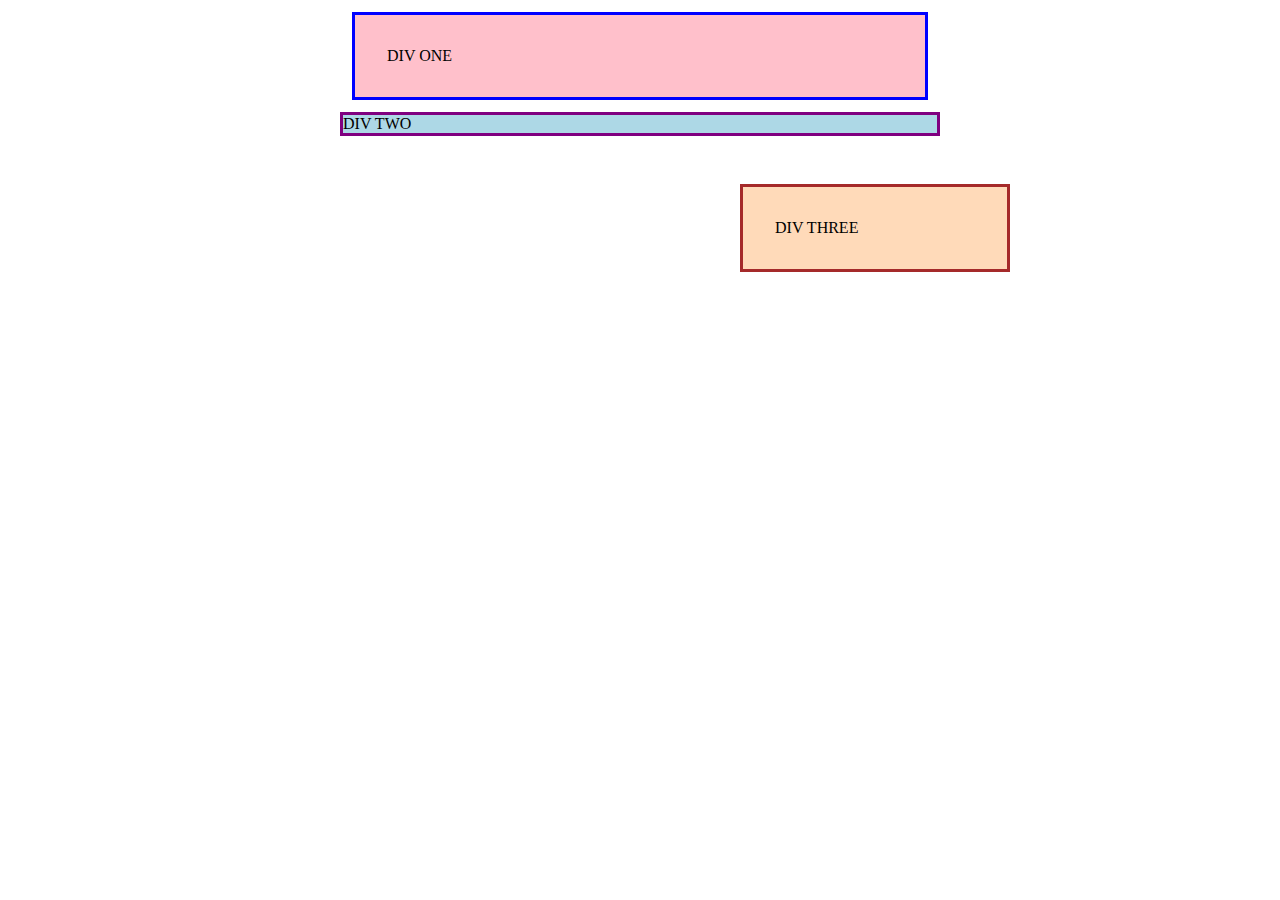
<file: foundations/block-and-inline/01-margin-and-padding-1-complete/index.html>
<!DOCTYPE html>
<html lang="en">
  <head>
    <meta charset="UTF-8">
    <meta http-equiv="X-UA-Compatible" content="IE=edge">
    <meta name="viewport" content="width=device-width, initial-scale=1.0">
    <title>Margin and Padding exercise</title>
    <link rel="stylesheet" href="style.css">
  </head>
  <body>
    <div class="one">
      DIV ONE
    </div>
    <div class="two">
      DIV TWO
    </div>
    <div class="three">
      DIV THREE
    </div>
  </body>
</html>
</file>
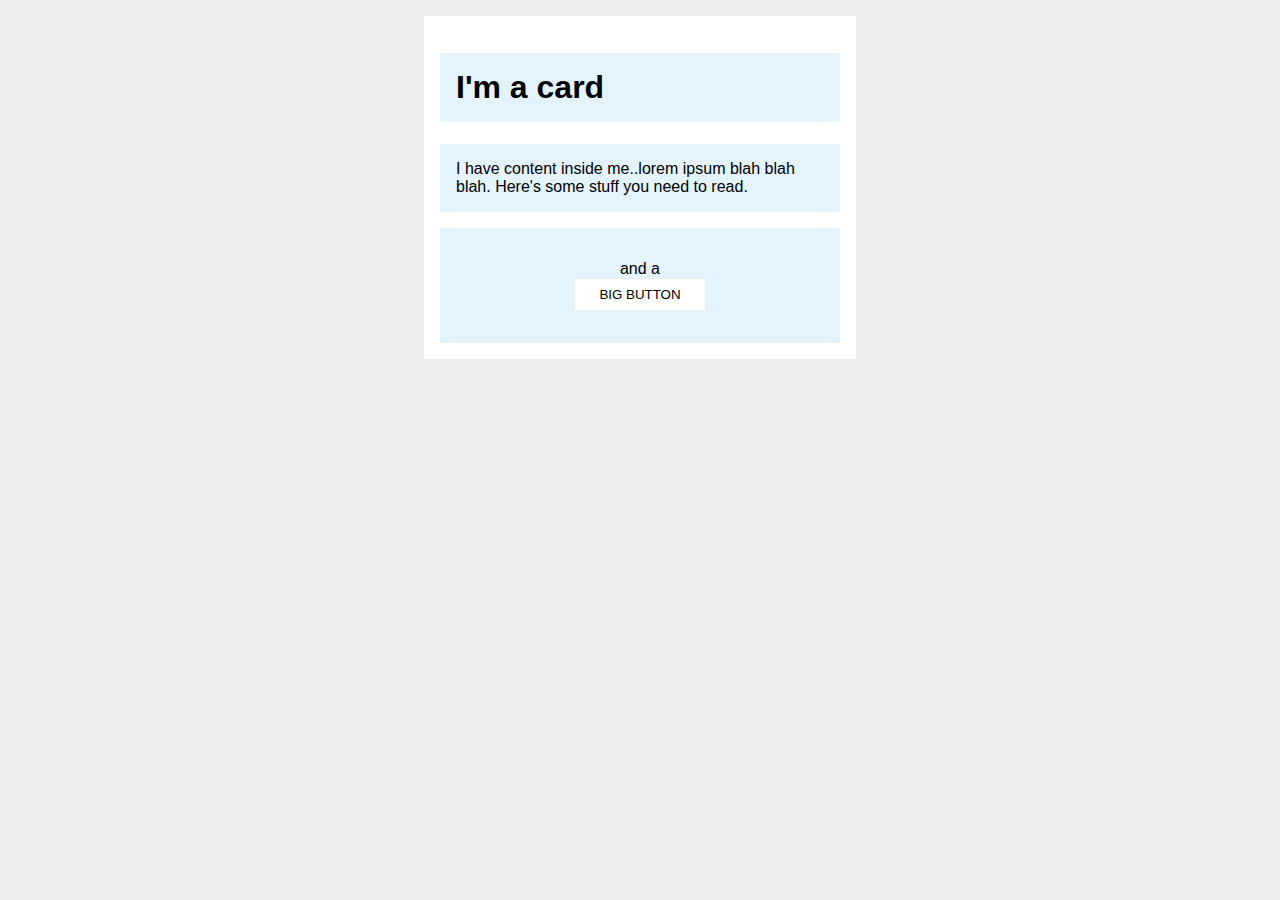
<file: foundations/block-and-inline/02-margin-and-padding-2-complete/index.html>
<!DOCTYPE html>
<html lang="en">
  <head>
    <meta charset="UTF-8">
    <meta http-equiv="X-UA-Compatible" content="IE=edge">
    <meta name="viewport" content="width=device-width, initial-scale=1.0">
    <title>Margin and Padding exercise 2</title>
    <link rel="stylesheet" href="style.css">
  </head>
  <body>
    <div class="card">
      <h1 class="title">I'm a card</h1>
      <div class="content">I have content inside me..lorem ipsum blah blah blah. Here's some stuff you need to read.</div>
      <div class="button-container">and a <button>BIG BUTTON</button></div>
    </div>
  </body>
</html>
</file>
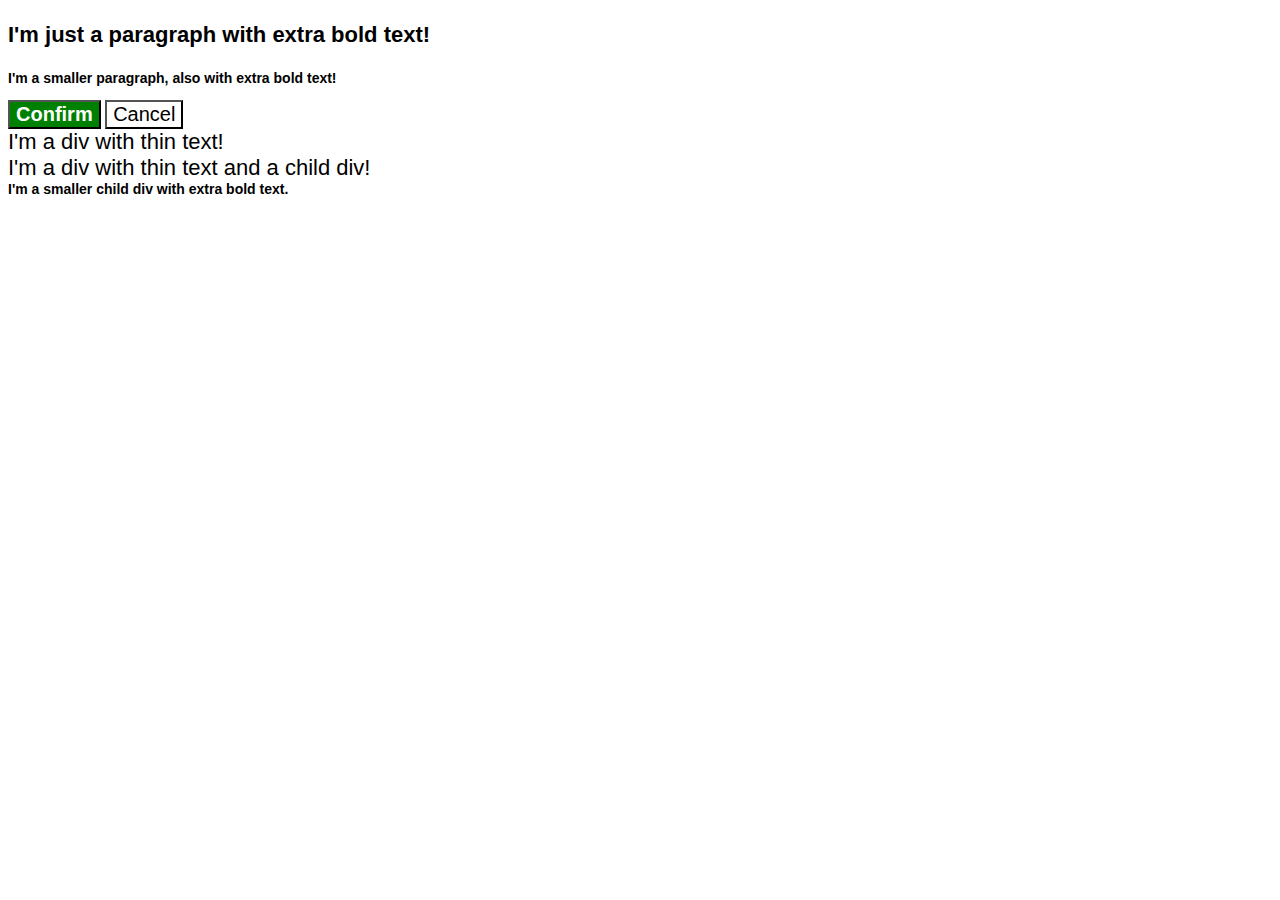
<file: foundations/cascade/01-cascade-fix-completed/index.html>
<!DOCTYPE html>
<html lang="en">
  <head>
    <meta charset="UTF-8">
    <meta http-equiv="X-UA-Compatible" content="IE=edge">
    <meta name="viewport" content="width=device-width, initial-scale=1.0">
    <title>Fix the Cascade</title>
    <link rel="stylesheet" href="style.css">
  </head>
  <body>
    <p class="para">I'm just a paragraph with extra bold text!</p>
    <p class="para small-para">I'm a smaller paragraph, also with extra bold text!</p>

    <button id="confirm-button" class="button confirm">Confirm</button>
    <button id="cancel-button" class="button cancel">Cancel</button>

    <div class="text">I'm a div with thin text!</div>
    <div class="text">I'm a div with thin text and a child div!
      <div class="text child">I'm a smaller child div with extra bold text.</div>
    </div>
  </body>
</html>
</file>
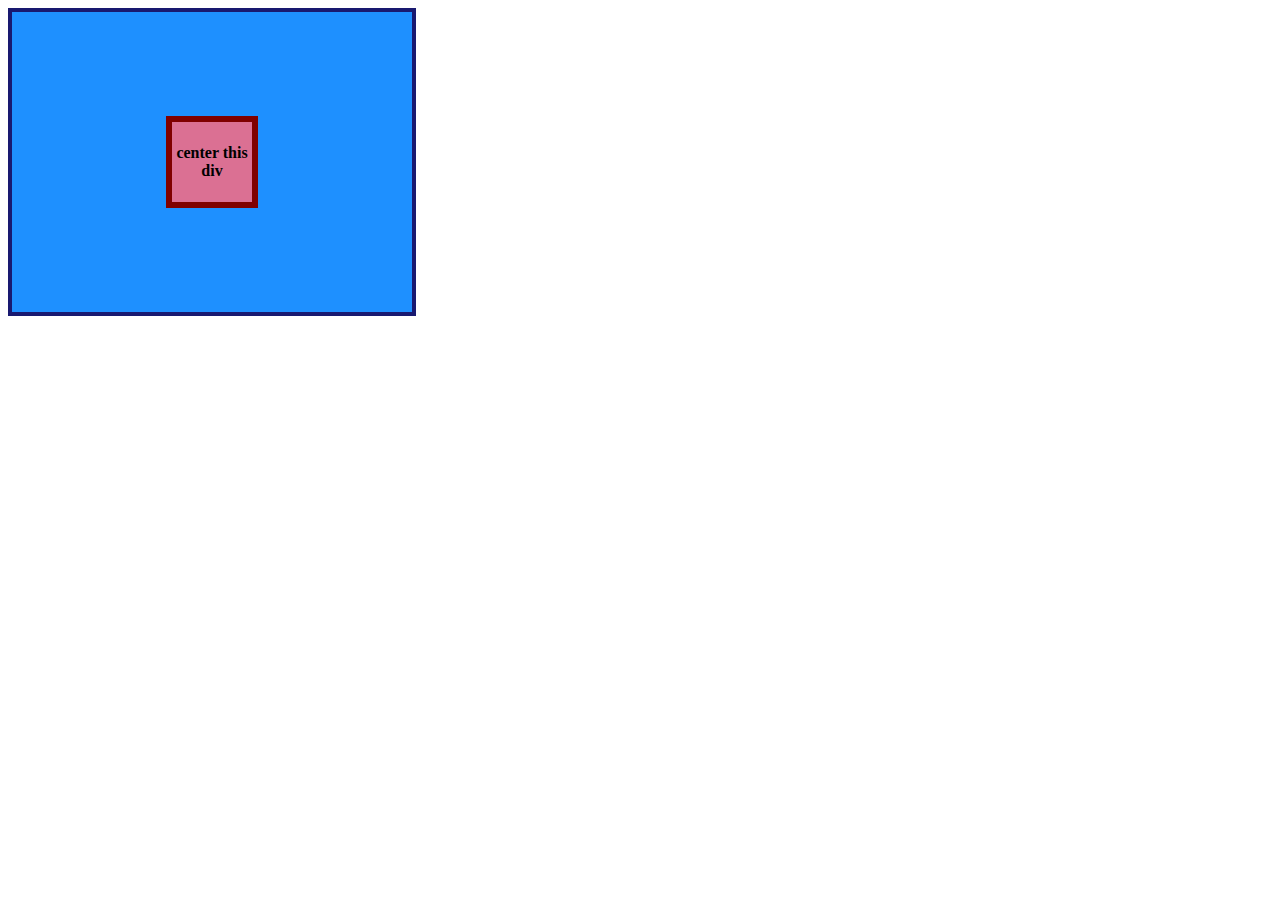
<file: foundations/flex/01-flex-center-complete/index.html>
<!DOCTYPE html>
<html lang="en">
  <head>
    <meta charset="UTF-8">
    <meta http-equiv="X-UA-Compatible" content="IE=edge">
    <meta name="viewport" content="width=device-width, initial-scale=1.0">
    <title>CENTER THIS DIV</title>
    <link rel="stylesheet" href="style.css">
  </head>
  <body>
    <div class="container">
      <div class="box">center this div</div>
    </div>
  </body>
</html>
</file>
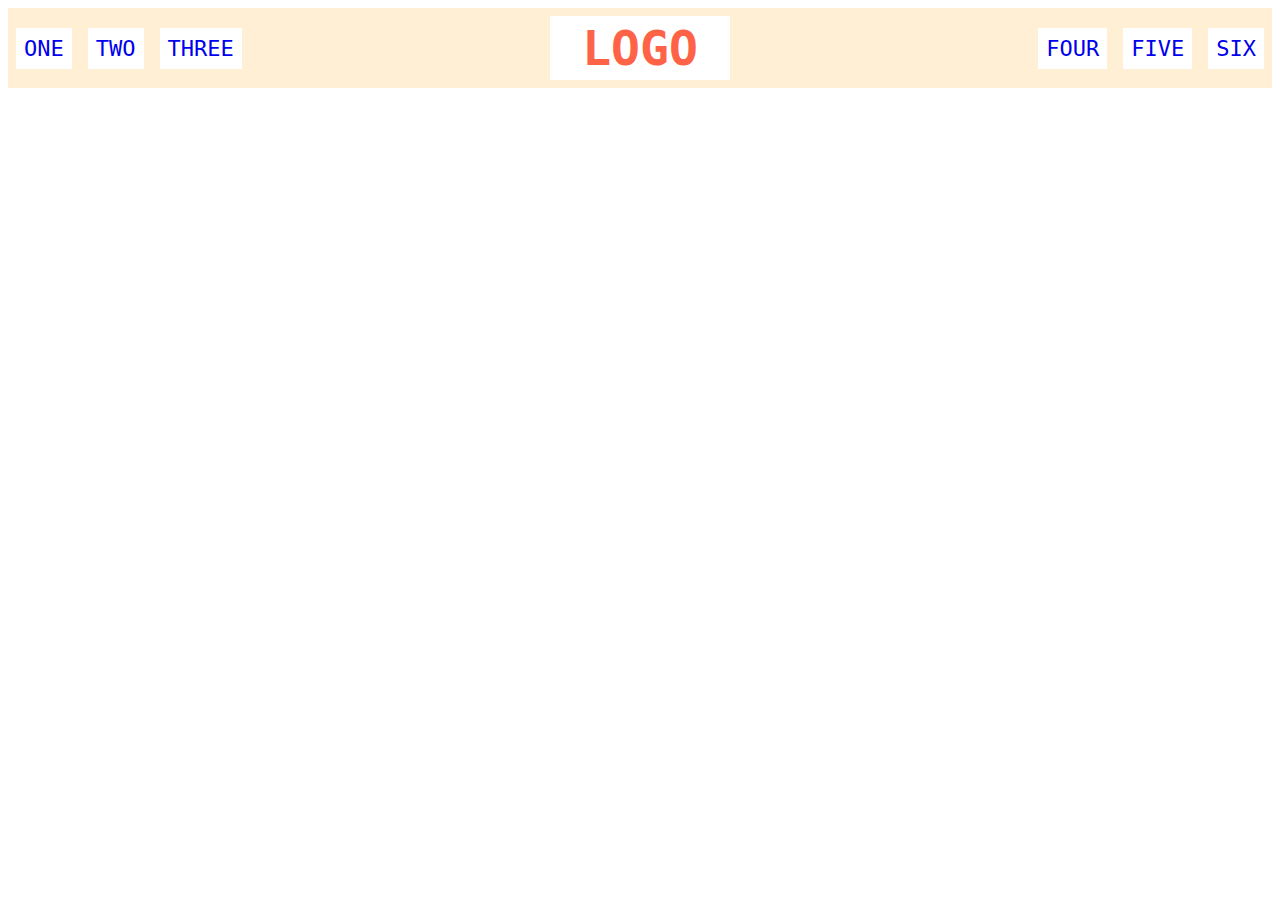
<file: foundations/flex/02-flex-header-complete/index.html>
<!DOCTYPE html>
<html lang="en">
  <head>
    <meta charset="UTF-8">
    <meta http-equiv="X-UA-Compatible" content="IE=edge">
    <meta name="viewport" content="width=device-width, initial-scale=1.0">
    <title>Flex Header</title>
    <link rel="stylesheet" href="style.css">
  </head>
  <body>
    <div class="header">
      <div class="left-links">
        <ul>
          <li><a href="#">ONE</a></li>
          <li><a href="#">TWO</a></li>
          <li><a href="#">THREE</a></li>
        </ul>
      </div>
      <div class="logo">LOGO</div>
      <div class="right-links">
        <ul>
          <li><a href="#">FOUR</a></li>
          <li><a href="#">FIVE</a></li>
          <li><a href="#">SIX</a></li>
        </ul>
      </div>
    </div>
  </body>
</html>
</file>
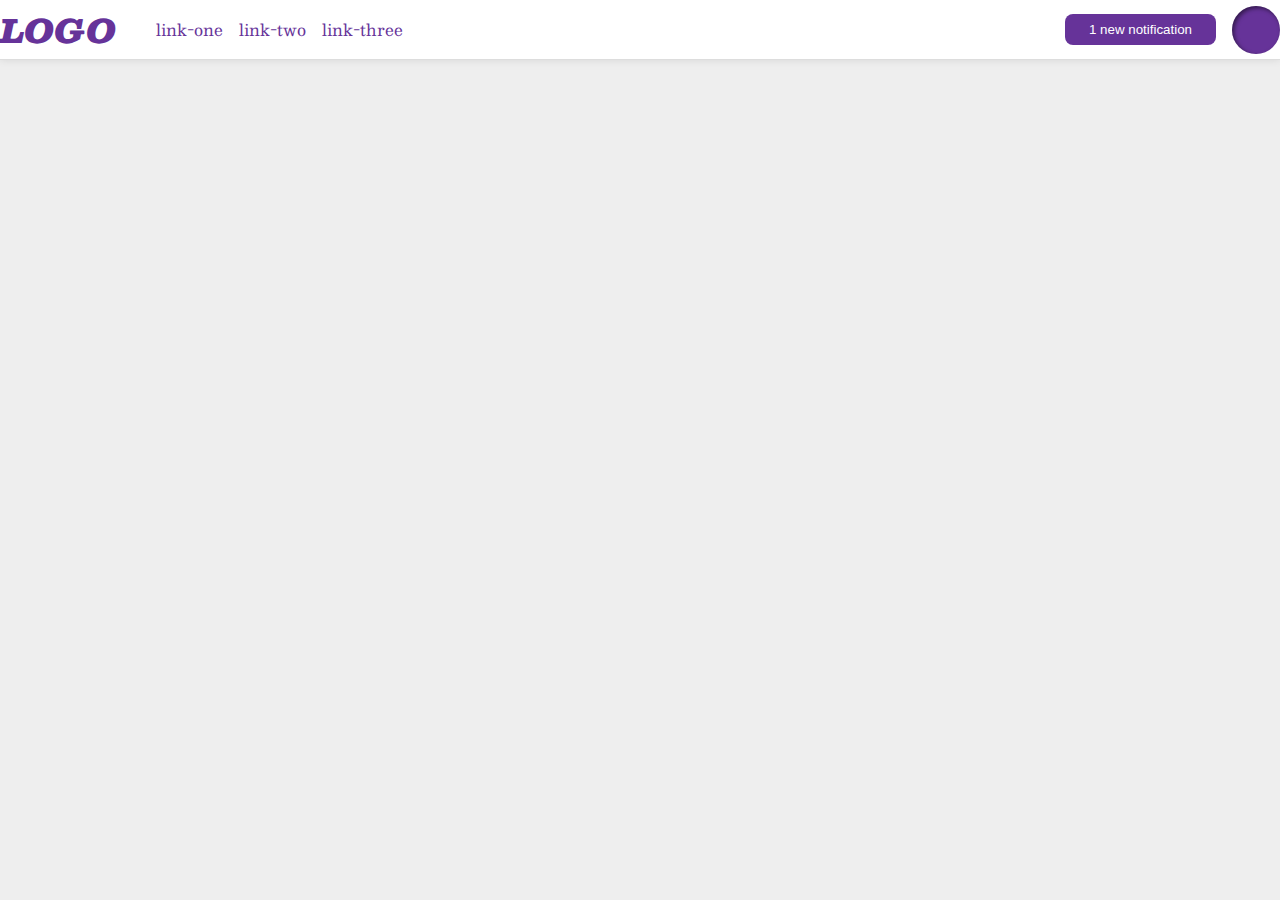
<file: foundations/flex/03-flex-header-2-complete/index.html>
<!DOCTYPE html>
<html lang="en">
  <head>
    <meta charset="UTF-8">
    <meta http-equiv="X-UA-Compatible" content="IE=edge">
    <meta name="viewport" content="width=device-width, initial-scale=1.0">
    <title>Flex Header 2</title>
    <link rel="stylesheet" href="style.css">
  </head>
  <body>
    <div class="header">
      <div class="logo">
        LOGO
      </div>
      <ul class="links">
        <li><a href="https://google.com">link-one</a></li>
        <li><a href="https://google.com">link-two</a></li>
        <li><a href="https://google.com">link-three</a></li>
      </ul>
      <button class="notifications">
        1 new notification
      </button>
      <div class="profile-image"></div>
    </div>
  </body>
</html>
</file>
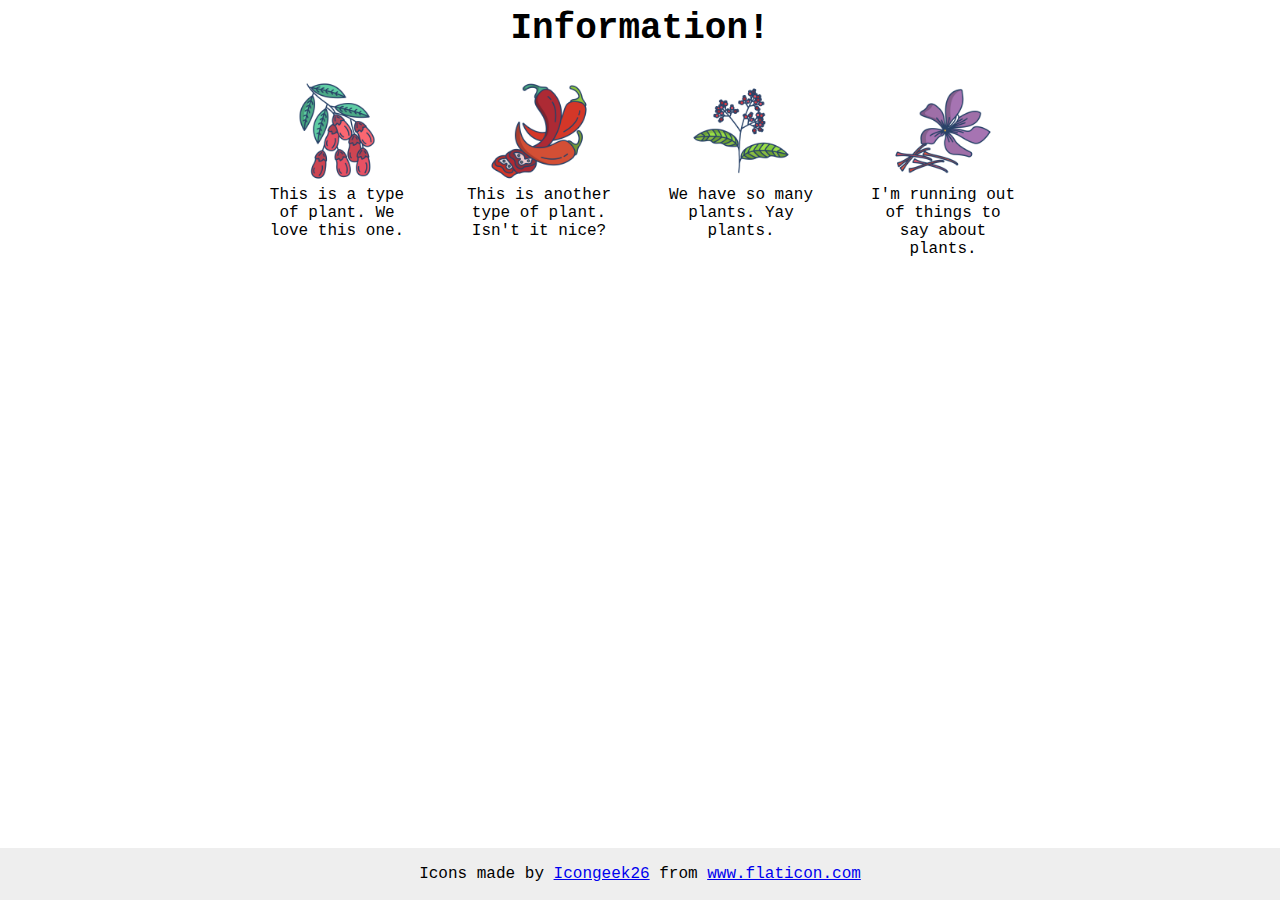
<file: foundations/flex/04-flex-information-complete/index.html>
<!DOCTYPE html>
<html lang="en">
  <head>
    <meta charset="UTF-8">
    <meta http-equiv="X-UA-Compatible" content="IE=edge">
    <meta name="viewport" content="width=device-width, initial-scale=1.0">
    <title>Information</title>
    <link rel="stylesheet" href="style.css">
  </head>
  <body>
    <div class="title">Information!</div>

    <div class="plants">
      <div class="info">
        <img src="./images/barberry.png" alt="barberry">
        <div class="text">This is a type of plant. We love this one.</div>
      </div>
      <div class="info">
        <img src="./images/chilli.png" alt="chili">
        <div class="text">This is another type of plant. Isn't it nice?</div>
      </div>
      <div class="info">
        <img src="./images/pepper.png" alt="pepper">
        <div class="text">We have so many plants. Yay plants.</div>
      </div>
      <div class="info">
        <img src="./images/saffron.png" alt="saffron">
        <div class="text">I'm running out of things to say about plants.</div>
      </div>
    </div>
    <!-- disregard this section, it's here to give attribution to the creator of these icons -->
    <div class="footer">
      <div>Icons made by <a href="https://www.flaticon.com/authors/icongeek26" title="Icongeek26">Icongeek26</a> from <a href="https://www.flaticon.com/" title="Flaticon">www.flaticon.com</a></div>
    </div>
  </body>
</html>
</file>
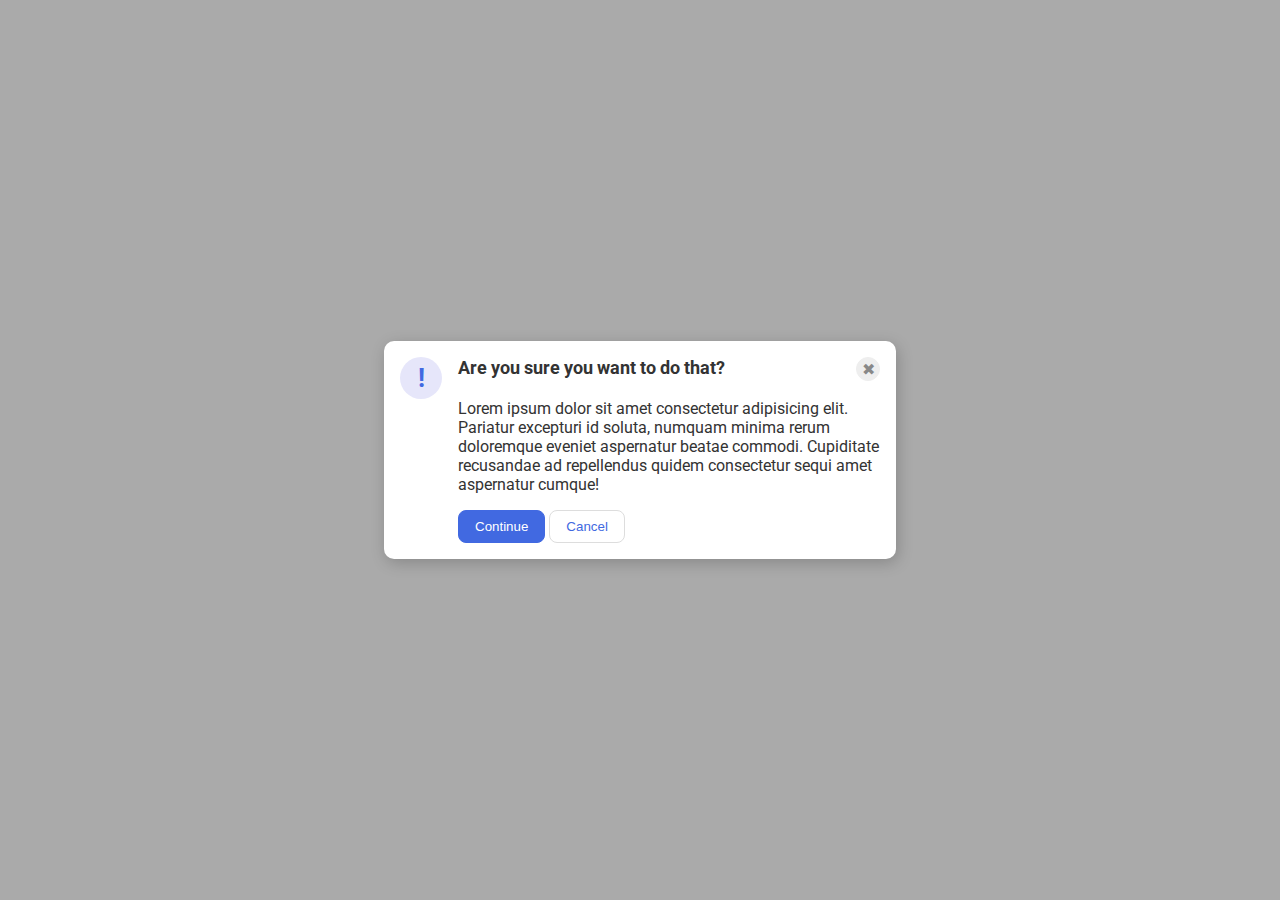
<file: foundations/flex/05-flex-modal-complete/index.html>
<!DOCTYPE html>
<html lang="en">
  <head>
    <meta charset="UTF-8">
    <meta http-equiv="X-UA-Compatible" content="IE=edge">
    <meta name="viewport" content="width=device-width, initial-scale=1.0">
    <link rel="stylesheet" href="style.css">
    <title>Modal</title>
  </head>
  <body>
    <div class="modal">
      <div class="top">
        <div class="icon">!</div>
        <div class="header">Are you sure you want to do that?</div>
        <button class="close-button">✖</button>
      </div>
      <div class="bottom">
        <div class="text">Lorem ipsum dolor sit amet consectetur adipisicing elit. Pariatur excepturi id soluta, numquam minima rerum doloremque eveniet aspernatur beatae commodi. Cupiditate recusandae ad repellendus quidem consectetur sequi amet aspernatur cumque!</div>
        <button class="continue">Continue</button>
        <button class="cancel">Cancel</button>
      </div>
    </div>
  </body>
</html>
</file>
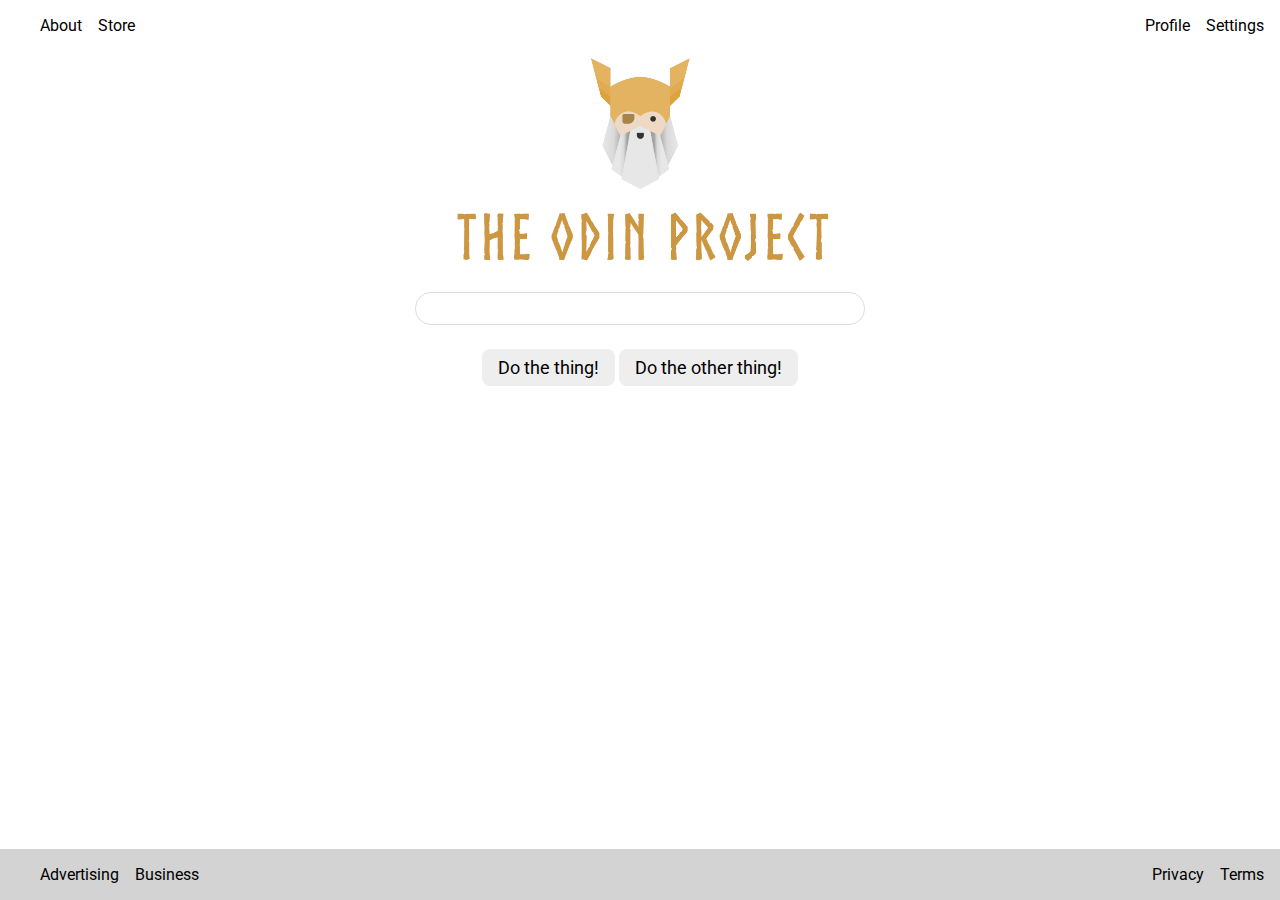
<file: foundations/flex/06-flex-layout-complete/index.html>
<!DOCTYPE html>
<html lang="en">
  <head>
    <meta charset="UTF-8">
    <meta http-equiv="X-UA-Compatible" content="IE=edge">
    <meta name="viewport" content="width=device-width, initial-scale=1.0">
    <title>LAYOUT</title>
    <link rel="stylesheet" href="./style.css">
  </head>
  <body>
    <div class="header">
      <ul class="left-links">
        <li><a href="#">About</a></li>
        <li><a href="#">Store</a></li>
      </ul>
      <ul class="right-links">
        <li><a href="#">Profile</a></li>
        <li><a href="#">Settings</a></li>
      </ul>
    </div>
    <div class="content">
      <img src="./logo.png" alt="Project logo. Represents odin with the project name.">
      <div class="input">
        <input type="text">
      </div>
      <div class="buttons">
        <button>Do the thing!</button>
        <button>Do the other thing!</button>
      </div>
    </div>
    <div class="footer">
      <ul class="left-links">
        <li><a href="#">Advertising</a></li>
        <li><a href="#">Business</a></li>
      </ul>
      <ul class="right-links">
        <li><a href="#">Privacy</a></li>
        <li><a href="#">Terms</a></li>
      </ul>
    </div>
  </body>
</html>
</file>
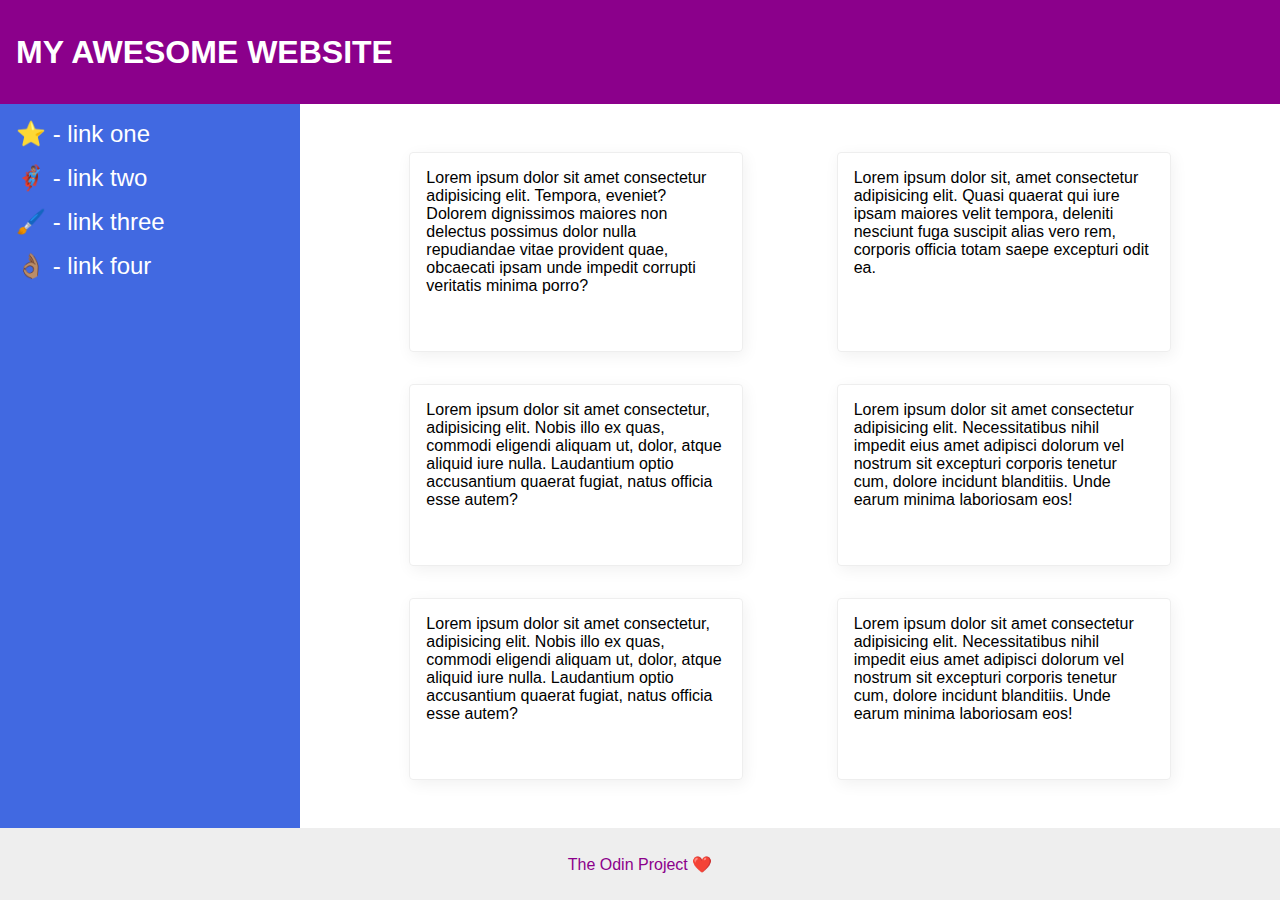
<file: foundations/flex/07-flex-layout-2-complete/index.html>
<!DOCTYPE html>
<html lang="en">
  <head>
    <meta charset="UTF-8">
    <meta http-equiv="X-UA-Compatible" content="IE=edge">
    <meta name="viewport" content="width=device-width, initial-scale=1.0">
    <title>The Holy Grail</title>
    <link rel="stylesheet" href="style.css">
  </head>
  <body>
    <div class="header">
      MY AWESOME WEBSITE
    </div>
    
    <div class="center">
      <div class="sidebar">
        <ul>
          <li><a href="#">⭐ - link one</a></li>
          <li><a href="#">🦸🏽‍♂️ - link two</a></li>
          <li><a href="#">🖌️ - link three</a></li>
          <li><a href="#">👌🏽 - link four</a></li>
        </ul>
      </div>

      <div class="content">
        <div class="card">Lorem ipsum dolor sit amet consectetur adipisicing elit. Tempora, eveniet? Dolorem dignissimos maiores non delectus possimus dolor nulla repudiandae vitae provident quae, obcaecati ipsam unde impedit corrupti veritatis minima porro?</div>
        <div class="card">Lorem ipsum dolor sit, amet consectetur adipisicing elit. Quasi quaerat qui iure ipsam maiores velit tempora, deleniti nesciunt fuga suscipit alias vero rem, corporis officia totam saepe excepturi odit ea.</div>
        <div class="card">Lorem ipsum dolor sit amet consectetur, adipisicing elit. Nobis illo ex quas, commodi eligendi aliquam ut, dolor, atque aliquid iure nulla. Laudantium optio accusantium quaerat fugiat, natus officia esse autem?</div>
        <div class="card">Lorem ipsum dolor sit amet consectetur adipisicing elit. Necessitatibus nihil impedit eius amet adipisci dolorum vel nostrum sit excepturi corporis tenetur cum, dolore incidunt blanditiis. Unde earum minima laboriosam eos!</div>
        <div class="card">Lorem ipsum dolor sit amet consectetur, adipisicing elit. Nobis illo ex quas, commodi eligendi aliquam ut, dolor, atque aliquid iure nulla. Laudantium optio accusantium quaerat fugiat, natus officia esse autem?</div>
        <div class="card">Lorem ipsum dolor sit amet consectetur adipisicing elit. Necessitatibus nihil impedit eius amet adipisci dolorum vel nostrum sit excepturi corporis tenetur cum, dolore incidunt blanditiis. Unde earum minima laboriosam eos!</div>
      </div>
    </div>
    <div class="footer">
      The Odin Project ❤️
    </div>
  </body>
</html>
</file>
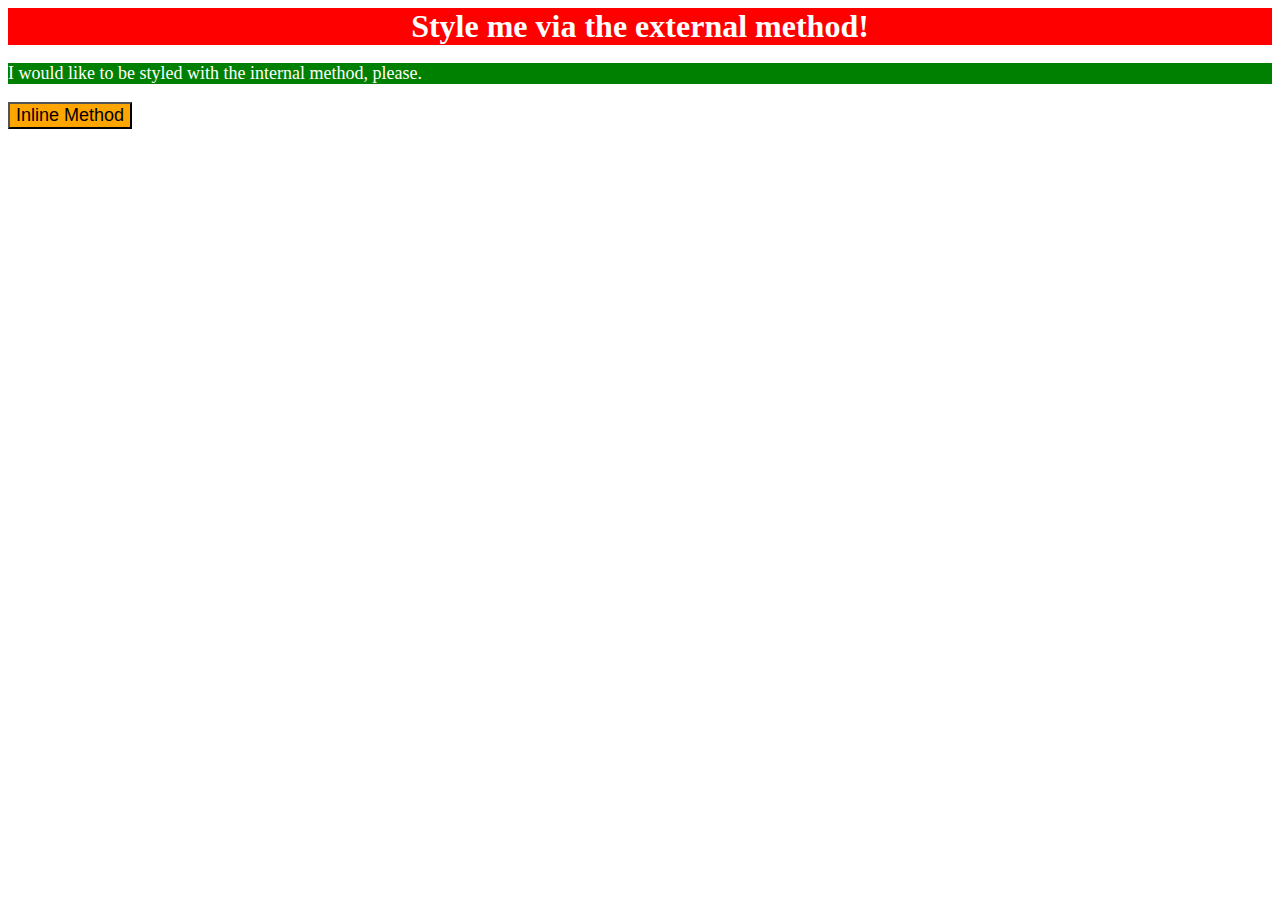
<file: foundations/intro-to-css/01-css-methods-complete/index.html>
<!DOCTYPE html>
<html lang="en">
  <head>
    <meta charset="UTF-8">
    <meta http-equiv="X-UA-Compatible" content="IE=edge">
    <meta name="viewport" content="width=device-width, initial-scale=1.0">
    <title>Methods for Adding CSS</title>
    <link rel="stylesheet" href="styles.css">
    <style>
      p{
        background-color: green;
        color: white;
        font-size: 18px;
      }
    </style>
  </head>
  <body>
    <div>Style me via the external method!</div>
    <p>I would like to be styled with the internal method, please.</p>
    <button style="background-color: orange; font-size: 18px;">Inline Method</button>
  </body>
</html>
</file>
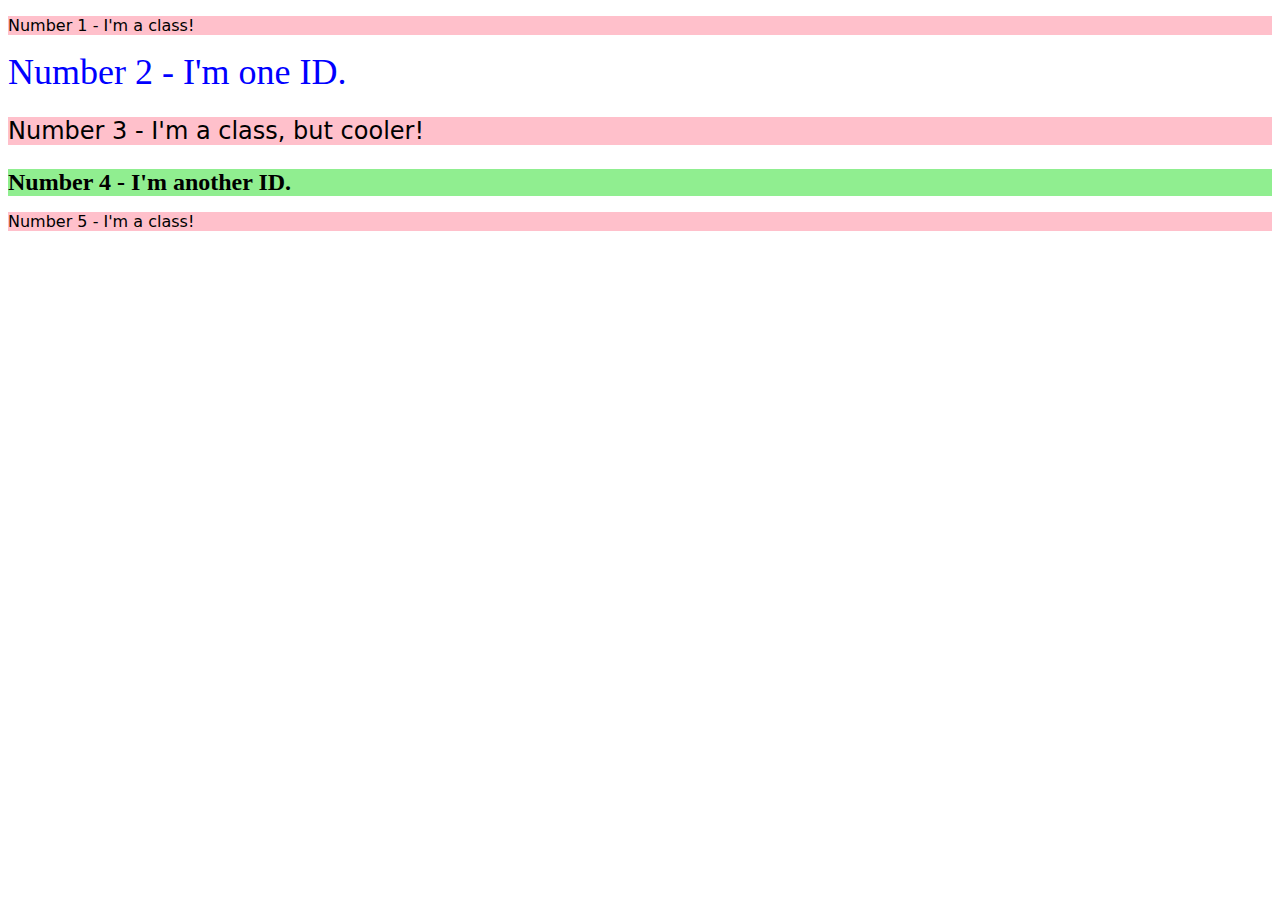
<file: foundations/intro-to-css/02-class-id-selectors-complete/index.html>
<!DOCTYPE html>
<html lang="en">
  <head>
    <meta charset="UTF-8">
    <meta http-equiv="X-UA-Compatible" content="IE=edge">
    <meta name="viewport" content="width=device-width, initial-scale=1.0">
    <title>Class and ID Selectors</title>
    <link rel="stylesheet" href="style.css">
  </head>
  <body>
    <p>Number 1 - I'm a class!</p>
    <div id="num2">Number 2 - I'm one ID.</div>
    <p style="font-size: 24px;">Number 3 - I'm a class, but cooler!</p>
    <div id="num4">Number 4 - I'm another ID.</div>
    <p>Number 5 - I'm a class!</p>
  </body>
</html>
</file>
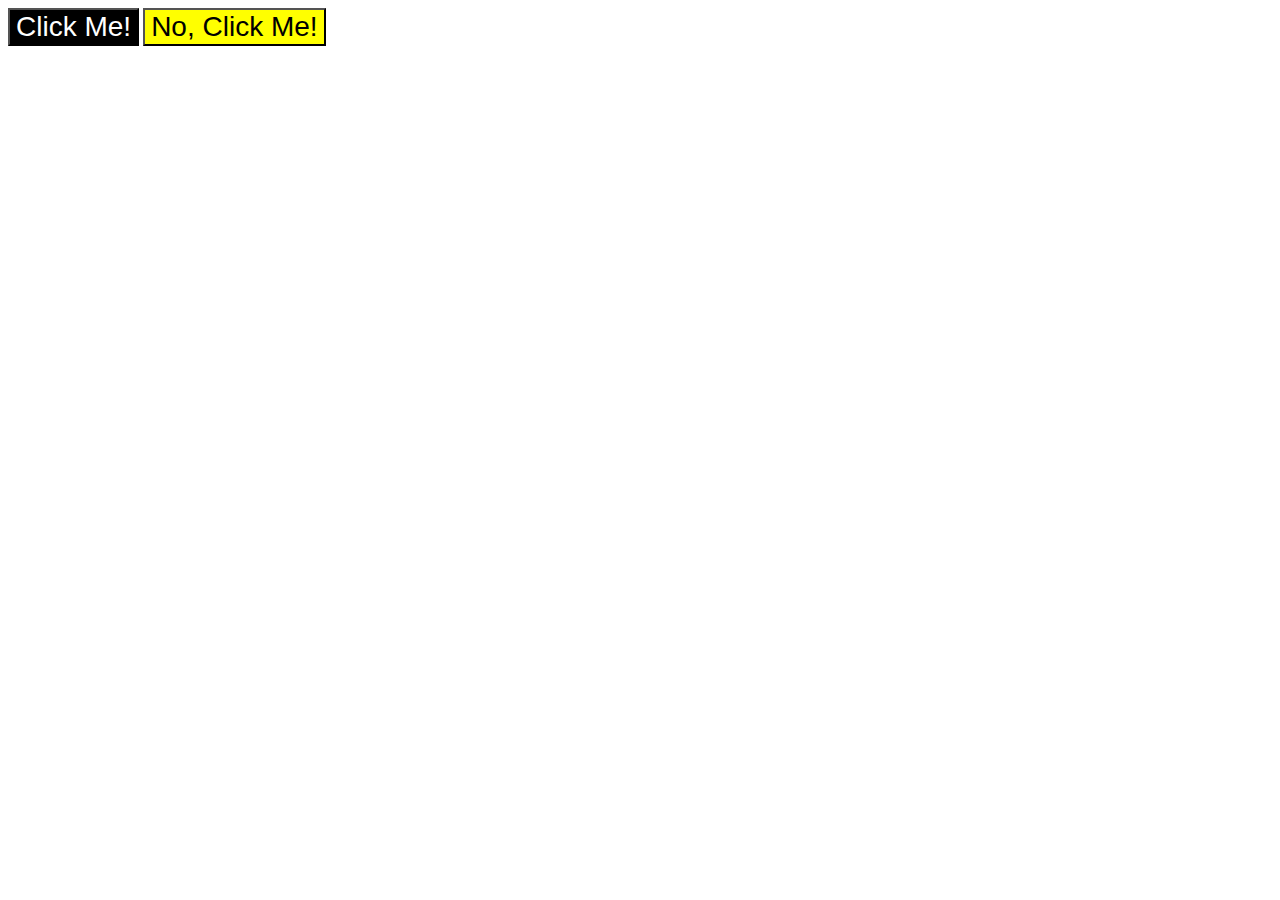
<file: foundations/intro-to-css/03-grouping-selectors-complete/index.html>
<!DOCTYPE html>
<html lang="en">
  <head>
    <meta charset="UTF-8">
    <meta http-equiv="X-UA-Compatible" content="IE=edge">
    <meta name="viewport" content="width=device-width, initial-scale=1.0">
    <title>Grouping Selectors</title>
    <link rel="stylesheet" href="style.css">
  </head>
  <body>
    <button id="click">Click Me!</button>
    <button id="noclick">No, Click Me!</button>
  </body>
</html>
</file>
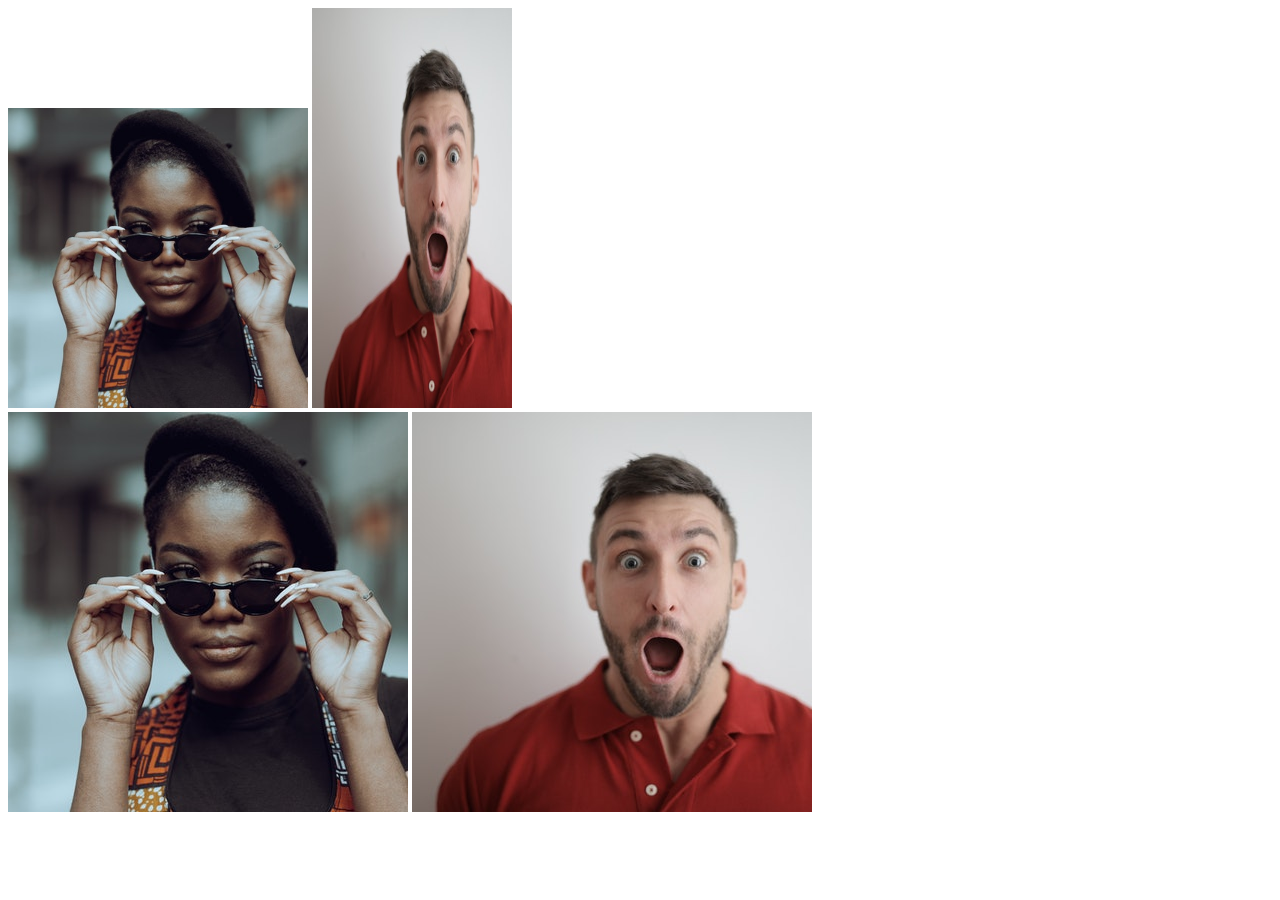
<file: foundations/intro-to-css/04-chaining-selectors-complete/index.html>
<!DOCTYPE html>
<html lang="en">
  <head>
    <meta charset="UTF-8">
    <meta http-equiv="X-UA-Compatible" content="IE=edge">
    <meta name="viewport" content="width=device-width, initial-scale=1.0">
    <title>Chaining Selectors</title>
    <link rel="stylesheet" href="style.css">
  </head>
  <body>
    <!-- Use the classes BELOW this line -->
    <div>
      <img class="avatar proportioned" src="./images/pexels-katho-mutodo-8434791.jpg" alt="Woman with glasses">
      <img class="avatar distorted" src="./images/pexels-andrea-piacquadio-3777931.jpg" alt="Man with surprised expression">
    </div>
    <!-- Use the classes ABOVE this line -->
    <div>
      <img class="original proportioned" src="./images/pexels-katho-mutodo-8434791.jpg" alt="Woman with glasses">
      <img class="original distorted" src="./images/pexels-andrea-piacquadio-3777931.jpg" alt="Man with surprised expression">
    </div>
  </body>
</html>
</file>
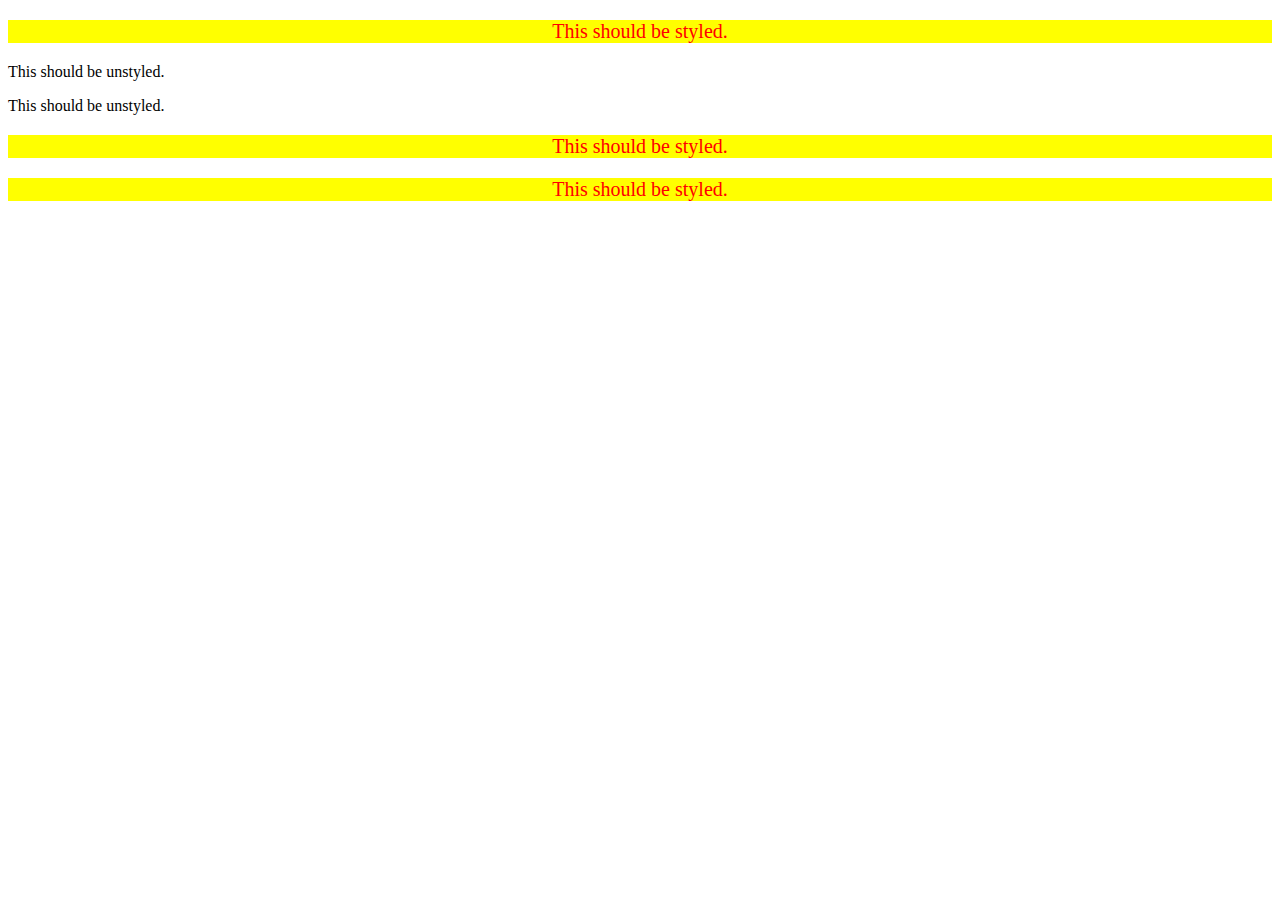
<file: foundations/intro-to-css/05-descendant-combinator-complete/index.html>
<!DOCTYPE html>
<html lang="en">
  <head>
    <meta charset="UTF-8">
    <meta http-equiv="X-UA-Compatible" content="IE=edge">
    <meta name="viewport" content="width=device-width, initial-scale=1.0">
    <title>Descendant Combinator</title>
    <link rel="stylesheet" href="style.css">
  </head>
  <body>
    <div class="container">
      <p class="text">This should be styled.</p>
    </div>
    <p class="text">This should be unstyled.</p>
    <p class="text">This should be unstyled.</p>
    <div class="container">
      <p class="text">This should be styled.</p>
      <p class="text">This should be styled.</p>
    </div>
  </body>
</html>
</file>
<file: foundations/block-and-inline/01-margin-and-padding-1-complete/style.css>
body {
  max-width: 600px;
  margin: 0 auto;
}

.one {
  background: pink;
  border: 3px solid blue;
  /* CHANGE ME */
  padding: 32px;
  margin: 12px;
}

.two {
  background: lightblue;
  border: 3px solid purple;
  /* CHANGE ME */
  margin-bottom: 48px;
}

.three {
  background: peachpuff;
  border: 3px solid brown;
  width: 200px;
  /* CHANGE ME */
  padding:32px;
  margin-left: 400px;
}
</file>
<file: foundations/block-and-inline/02-margin-and-padding-2-complete/style.css>
body {
  background: #eee;
  font-family: sans-serif;
}

.card {
  width: 400px;
  background: #fff;
  margin: 16px auto;
  padding: 16px;
}

.title {
  background: #e3f4ff;
  padding: 16px;
}

.content {
  background: #e3f4ff;
  padding: 16px;
}

.button-container {
  background: #e3f4ff;
  margin-top: 16px;
  padding: 32px;
  text-align: center;
}

button {
  background: white;
  border: 1px solid #eee;
  display: block;
  margin: 0 auto;
  padding: 8px 24px;
}
</file>
<file: foundations/cascade/01-cascade-fix-completed/style.css>
body {
  font-family: Arial, Helvetica, sans-serif;
}

.para,
.small-para {
  color: hsl(0, 0%, 0%);
  font-weight: 800;
  font-size: 22px;
}

.small-para {
  font-size: 14px;
  font-weight: 800;
}

#confirm-button {
  background: green;
  color: white;
  font-weight: bold;
} 

.button {
  background-color: rgb(255, 255, 255);
  color: rgb(0, 0, 0);
  font-size: 20px;
}

.text.child {
  color: rgb(0, 0, 0);
  font-weight: 800;
  font-size: 14px;
}

div.text {
  color: rgb(0, 0, 0);
  font-size: 22px;
  font-weight: 100;
}
</file>
<file: foundations/flex/01-flex-center-complete/style.css>
.container {
  background: dodgerblue;
  border: 4px solid midnightblue;
  width: 400px;
  height: 300px;
  display: flex;
  justify-content: center;
  align-items: center;
}

.box {
  background: palevioletred;
  font-weight: bold;
  text-align: center;
  border: 6px solid maroon;
  width: 80px;
  height: 80px;
  display: flex;
  justify-content: flex-start;
  align-items: center;
}
</file>
<file: foundations/flex/02-flex-header-complete/style.css>
.header  {
  font-family: monospace;
  background: papayawhip;
  padding: 8px;
  display:flex;
  align-items: center;
  justify-content: center;

}

.logo {
  font-size: 48px;
  font-weight: 900;
  color: tomato;
  background: white;
  padding: 4px 32px;
  margin: 0 auto 0 auto;
}

ul {
  /* this removes the dots on the list items*/
  list-style-type: none;
  display: flex;
 margin: 0px;
 padding: 0px;
  justify-content: space-around;
  gap: 16px;
}

a {
  font-size: 22px;
  background: white;
  padding: 8px;
  /* this removes the line under the links */
  text-decoration: none;
}
</file>
<file: foundations/flex/03-flex-header-2-complete/style.css>
/* this is some magical font-importing.  
you'll learn about it later. */
@import url('https://fonts.googleapis.com/css2?family=Besley:ital,wght@0,400;1,900&display=swap');

body {
  margin: 0;
  background: #eee;
  font-family: Besley, serif;
}

.header {
  background: white;
  border-bottom: 1px solid #ddd;
  box-shadow: 0 0 8px rgba(0,0,0,.1);
  display: flex;
  align-items: center;
  justify-content: flex-start;
}

.profile-image {
  background: rebeccapurple;
  box-shadow: inset 2px 2px 4px rgba(0,0,0,.5);
  border-radius: 50%;
  width: 48px;
  height: 48px;
}

.logo {
  color: rebeccapurple;
  font-size: 32px;
  font-weight: 900;
  font-style: italic;
}

button {
  border: none;
  border-radius: 8px;
  background: rebeccapurple;
  color: white;
  padding: 8px 24px;
  margin-left: auto;
  margin-right: 16px;
}

a {
  /* this removes the line under our links */
  text-decoration: none;
  color: rebeccapurple;
}

ul {
  list-style-type: none;
  display: flex;
  gap: 16px;
}
</file>
<file: foundations/flex/04-flex-information-complete/style.css>
body {
  font-family: 'Courier New', Courier, monospace;
  text-align: center;
}

img {
  width: 100px;
  height: 100px;
}

.title {
  font-size: 36px;
  font-weight: 900;
  margin-bottom: 32px;
  /*done*/
}

.plants {
  display: flex;
  justify-content: center;
  gap: 52px;
}

.info{
  max-width: 200px;
}

.text{
  width: 150px;
}

/* do not edit this footer */
.footer {
  position: fixed;
  bottom: 0;
  left: 0;
  right: 0;
  height: 52px;
  display: flex;
  align-items: center;
  justify-content: center;
  background: #eee;
}
</file>
<file: foundations/flex/05-flex-modal-complete/style.css>
@import url('https://fonts.googleapis.com/css2?family=Roboto:wght@400;700&display=swap');

html, body {
  height: 100%;
}

body {
  font-family: Roboto, sans-serif;
  margin: 0;
  background: #aaa;
  color: #333;
  /* I'll give you this one for free lol */
  display: flex;
  align-items: center;
  justify-content: center;
}

.modal {
  background: white;
  width: 480px;
  border-radius: 10px;
  box-shadow: 2px 4px 16px rgba(0,0,0,.2);
  padding: 16px;
}

.top{
  display: flex;
  align-items: flex-start;
  justify-content: space-around;
}

.icon {
  color: royalblue;
  font-size: 26px;
  font-weight: 700;
  background: lavender;
  width: 42px;
  height: 42px;
  border-radius: 50%;
  display: flex;
  align-items: center;
  justify-content: center;
  margin-right: 16px;
}

.close-button {
  background: #eee;
  border-radius: 50%;
  color: #888;
  font-weight: 400;
  font-size: 16px;
  height: 24px;
  width: 24px;
  display: flex;
  align-items: center;
  justify-content: center;
  border: 1px solid #eee;
  padding: 0;
  margin-left: auto;
}

button {
  cursor: pointer;
  padding: 8px 16px;
  border-radius: 8px;
}

.header{
  font-weight: 700;
  font-size: large;
}

.text{
  margin-bottom: 16px;
}

.bottom{
  margin-left: 58px;
}

button.continue {
  background: royalblue;
  border: 1px solid royalblue;
  color: white;
}

button.cancel {
  background: white;
  border: 1px solid #ddd;
  color: royalblue;
}
</file>
<file: foundations/flex/06-flex-layout-complete/style.css>
@import url('https://fonts.googleapis.com/css2?family=Roboto:wght@400;700&display=swap');

body {
  height: 100vh;
  margin: 0;
  overflow: hidden;
  font-family: Roboto, sans-serif;
  display: flex;
  flex-direction: column;
}

a{
  text-decoration: none;
  color: black;
  /*done*/
}

ul{
  list-style-type: none;
  /*done*/
}

.header{
  display: flex;
  justify-content: space-between;
}

.left-links{
  display: flex;
  gap: 16px;
}

.right-links{
  display: flex;
  justify-content: center;
  align-items: center;
  gap: 16px;
  margin-right: 16px;
  /*figure out where extra padding is coming from*/
}

.content{
  display: flex;
  flex-flow: column;
  justify-content: center;
  align-items: center;
  gap: 16px;

}

img {
  width: 600px;
}

button {
  font-family: Roboto, sans-serif;
  font-size: large;
  border: none;
  border-radius: 8px;
  background: #eee;
  padding: 8px 16px;
  margin-top: 8px;
}

input {
  border: 1px solid #ddd;
  border-radius: 16px;
  padding: 8px 24px;
  width: 400px;
}

.footer{
  background-color: lightgrey;
  display: flex;
  justify-content: space-between;
  margin-top: auto;
}
</file>
<file: foundations/flex/07-flex-layout-2-complete/style.css>
body {
  font-family: -apple-system, BlinkMacSystemFont, 'Segoe UI', Roboto, Oxygen, Ubuntu, Cantarell, 'Open Sans', 'Helvetica Neue', sans-serif;
  margin: 0;
  min-height: 100vh;
  display: flex;
  flex-flow:column wrap;
}

ul{
  list-style-type: none;
  margin: 0;
  padding: 0;
}

li{
  margin-bottom: 16px;
}

a{
  text-decoration: none;
  color: white;
  font-size: 24px;
}

.header {
  font-weight: 900;
  font-size: 32px;
  height: 72px;
  background: darkmagenta;
  color: white;
  display: flex;
  align-items: center;
  padding:  16px;
}

.footer {
  height: 72px;
  background: #eee;
  color: darkmagenta;
  display: flex;
  align-items: center;
  justify-content: center;
  flex-shrink: 0;
}

.center{
  display: flex;
  flex: 1;

}

.sidebar {
  width: 300px;
  background: royalblue;
  box-sizing: border-box;
  justify-items: flex-start;
  flex-shrink: 0;
  padding: 16px;
}

.content{
  display: flex;
  flex-flow: row wrap;
  justify-content: space-evenly;
  gap: 32px;
  padding: 48px;


}

.card {
  border: 1px solid #eee;
  box-shadow: 2px 4px 16px rgba(0,0,0,.06);
  border-radius: 4px;
  padding: 16px;
  width: 300px;
  display: flex;
}
</file>
<file: foundations/intro-to-css/01-css-methods-complete/styles.css>
div{
    color:white;
    background-color: red;
    font-size: 32px;
    text-align: center;
    font-weight: 700;
}
</file>
<file: foundations/intro-to-css/02-class-id-selectors-complete/style.css>
/* Add CSS Styling */
p{
    background-color: pink;
    font-family: Verdana, "Dejavu sans", sans-serif;

}

#num2{
    color: blue;
    font-size: 36px;
}

#num4{
    background-color: lightgreen;
    font-size: 24px;
    font-weight: 700;
}
</file>
<file: foundations/intro-to-css/03-grouping-selectors-complete/style.css>
/* Add CSS Styling */
#click,
#noclick {
    font-size: 28px;
    font-family: Helvetica, "Times New Roman", sans-serif;
}

#click{
    color: white;
    background-color: black;
}

#noclick{
    background-color: yellow;
}
</file>
<file: foundations/intro-to-css/04-chaining-selectors-complete/style.css>
/* Add CSS Styling */
.avatar.proportioned{
    width: 300px;
    height: auto;
}

.avatar.distorted{
    width: 200px;
    height: 400px;
}
</file>
<file: foundations/intro-to-css/05-descendant-combinator-complete/style.css>
/* Add CSS Styling */
.container .text{
    background-color: yellow;
    color: red;
    font-size: 20px;
    text-align: center;
}
</file>
